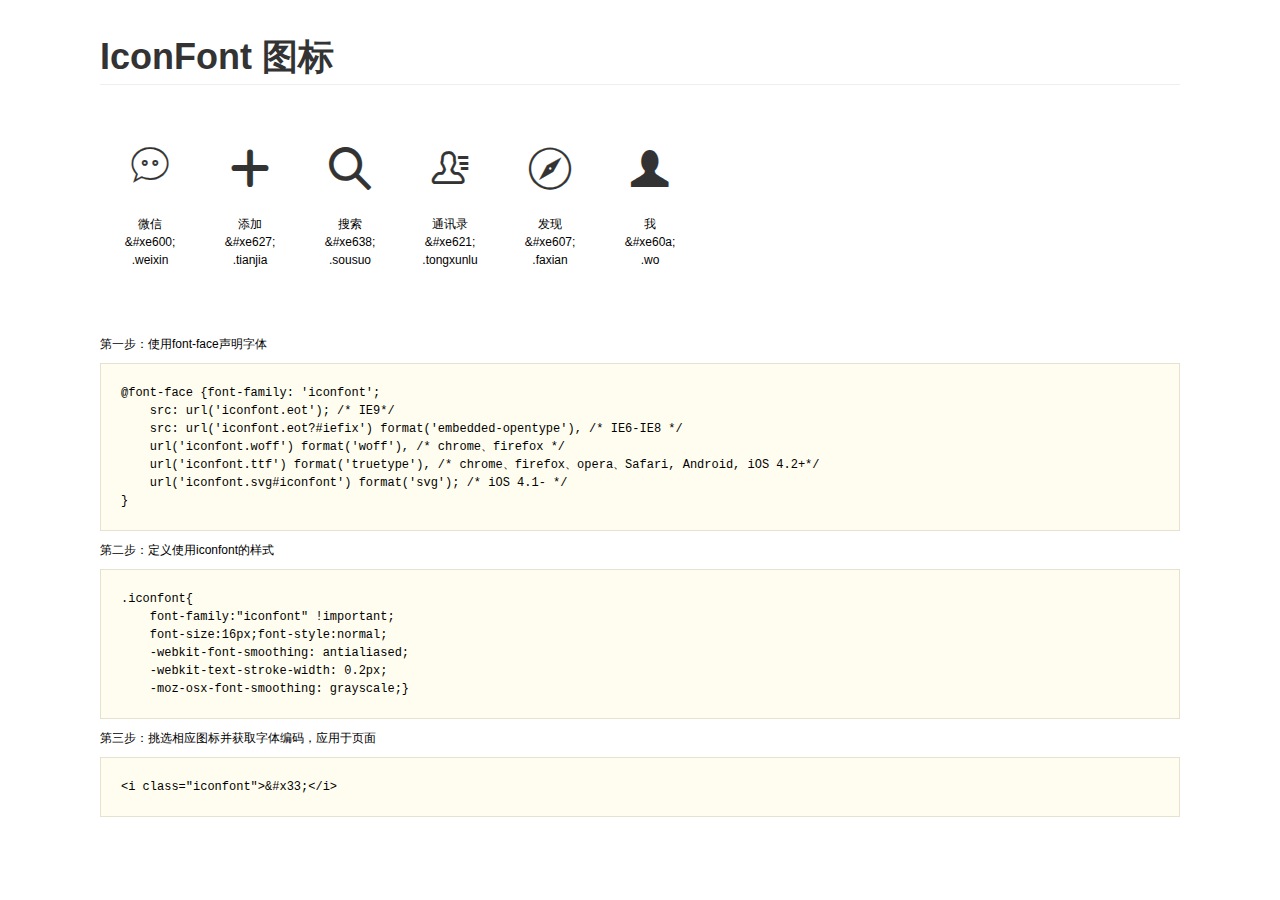
<file: fonts/ziti/demo.html>
<!DOCTYPE html>
<html>
<head>
    <meta charset="utf-8"/>
    <title>IconFont</title>
    <link rel="stylesheet" href="demo.css">
    <link rel="stylesheet" href="iconfont.css">
</head>
<body>
    <div class="main">
        <h1>IconFont 图标</h1>
        <ul class="icon_lists clear">
            
                <li>
                <i class="icon iconfont">&#xe600;</i>
                    <div class="name">微信</div>
                    <div class="code">&amp;#xe600;</div>
                    <div class="fontclass">.weixin</div>
                </li>
            
                <li>
                <i class="icon iconfont">&#xe627;</i>
                    <div class="name">添加</div>
                    <div class="code">&amp;#xe627;</div>
                    <div class="fontclass">.tianjia</div>
                </li>
            
                <li>
                <i class="icon iconfont">&#xe638;</i>
                    <div class="name">搜索</div>
                    <div class="code">&amp;#xe638;</div>
                    <div class="fontclass">.sousuo</div>
                </li>
            
                <li>
                <i class="icon iconfont">&#xe621;</i>
                    <div class="name">通讯录</div>
                    <div class="code">&amp;#xe621;</div>
                    <div class="fontclass">.tongxunlu</div>
                </li>
            
                <li>
                <i class="icon iconfont">&#xe607;</i>
                    <div class="name">发现</div>
                    <div class="code">&amp;#xe607;</div>
                    <div class="fontclass">.faxian</div>
                </li>
            
                <li>
                <i class="icon iconfont">&#xe60a;</i>
                    <div class="name">我</div>
                    <div class="code">&amp;#xe60a;</div>
                    <div class="fontclass">.wo</div>
                </li>
            
        </ul>


        <div class="helps">
            第一步：使用font-face声明字体
            <pre>
@font-face {font-family: 'iconfont';
    src: url('iconfont.eot'); /* IE9*/
    src: url('iconfont.eot?#iefix') format('embedded-opentype'), /* IE6-IE8 */
    url('iconfont.woff') format('woff'), /* chrome、firefox */
    url('iconfont.ttf') format('truetype'), /* chrome、firefox、opera、Safari, Android, iOS 4.2+*/
    url('iconfont.svg#iconfont') format('svg'); /* iOS 4.1- */
}
</pre>
第二步：定义使用iconfont的样式
            <pre>
.iconfont{
    font-family:"iconfont" !important;
    font-size:16px;font-style:normal;
    -webkit-font-smoothing: antialiased;
    -webkit-text-stroke-width: 0.2px;
    -moz-osx-font-smoothing: grayscale;}
</pre>
第三步：挑选相应图标并获取字体编码，应用于页面
<pre>
&lt;i class="iconfont"&gt;&amp;#x33;&lt;/i&gt;
</pre>
        </div>

    </div>
</body>
</html>
</file>
<file: fonts/ziti/iconfont.css>
@font-face {font-family: "iconfont";
  src: url('iconfont.eot?t=1464949926'); /* IE9*/
  src: url('iconfont.eot?t=1464949926#iefix') format('embedded-opentype'), /* IE6-IE8 */
  url('iconfont.woff?t=1464949926') format('woff'), /* chrome, firefox */
  url('iconfont.ttf?t=1464949926') format('truetype'), /* chrome, firefox, opera, Safari, Android, iOS 4.2+*/
  url('iconfont.svg?t=1464949926#iconfont') format('svg'); /* iOS 4.1- */
}

.iconfont {
  font-family:"iconfont" !important;
  font-size:16px;
  font-style:normal;
  -webkit-font-smoothing: antialiased;
  -webkit-text-stroke-width: 0.2px;
  -moz-osx-font-smoothing: grayscale;
}
.icon-weixin:before { content: "\e600"; }
.icon-tianjia:before { content: "\e627"; }
.icon-sousuo:before { content: "\e638"; }
.icon-tongxunlu:before { content: "\e621"; }
.icon-faxian:before { content: "\e607"; }
.icon-wo:before { content: "\e60a"; }
</file>
<file: fonts/ziti/demo.css>
*{margin: 0;padding: 0;list-style: none;}
/*
KISSY CSS Reset
理念：1. reset 的目的不是清除浏览器的默认样式，这仅是部分工作。清除和重置是紧密不可分的。
2. reset 的目的不是让默认样式在所有浏览器下一致，而是减少默认样式有可能带来的问题。
3. reset 期望提供一套普适通用的基础样式。但没有银弹，推荐根据具体需求，裁剪和修改后再使用。
特色：1. 适应中文；2. 基于最新主流浏览器。
维护：玉伯<lifesinger@gmail.com>, 正淳<ragecarrier@gmail.com>
 */

/** 清除内外边距 **/
body, h1, h2, h3, h4, h5, h6, hr, p, blockquote, /* structural elements 结构元素 */
dl, dt, dd, ul, ol, li, /* list elements 列表元素 */
pre, /* text formatting elements 文本格式元素 */
form, fieldset, legend, button, input, textarea, /* form elements 表单元素 */
th, td /* table elements 表格元素 */ {
  margin: 0;
  padding: 0;
}

/** 设置默认字体 **/
body,
button, input, select, textarea /* for ie */ {
  font: 12px/1.5 tahoma, arial, \5b8b\4f53, sans-serif;
}
h1, h2, h3, h4, h5, h6 { font-size: 100%; }
address, cite, dfn, em, var { font-style: normal; } /* 将斜体扶正 */
code, kbd, pre, samp { font-family: courier new, courier, monospace; } /* 统一等宽字体 */
small { font-size: 12px; } /* 小于 12px 的中文很难阅读，让 small 正常化 */

/** 重置列表元素 **/
ul, ol { list-style: none; }

/** 重置文本格式元素 **/
a { text-decoration: none; }
a:hover { text-decoration: underline; }


/** 重置表单元素 **/
legend { color: #000; } /* for ie6 */
fieldset, img { border: 0; } /* img 搭车：让链接里的 img 无边框 */
button, input, select, textarea { font-size: 100%; } /* 使得表单元素在 ie 下能继承字体大小 */
/* 注：optgroup 无法扶正 */

/** 重置表格元素 **/
table { border-collapse: collapse; border-spacing: 0; }

/* 清除浮动 */
.ks-clear:after, .clear:after {
  content: '\20';
  display: block;
  height: 0;
  clear: both;
}
.ks-clear, .clear {
  *zoom: 1;
}

.main {padding: 30px 100px;}
.main h1{font-size:36px; color:#333; text-align:left;margin-bottom:30px; border-bottom: 1px solid #eee;}

.helps{margin-top:40px;}
.helps pre{
  padding:20px;
  margin:10px 0;
  border:solid 1px #e7e1cd;
  background-color: #fffdef;
  overflow: auto;
}

.icon_lists li{
  float:left;
  width: 100px;
  height:180px;
  text-align: center;
}
.icon_lists .icon{
  font-size: 42px;
  line-height: 100px;
  margin: 10px 0;
  color:#333;
  -webkit-transition: font-size 0.25s ease-out 0s;
  -moz-transition: font-size 0.25s ease-out 0s;
  transition: font-size 0.25s ease-out 0s;

}
.icon_lists .icon:hover{
  font-size: 100px;
}
</file>
